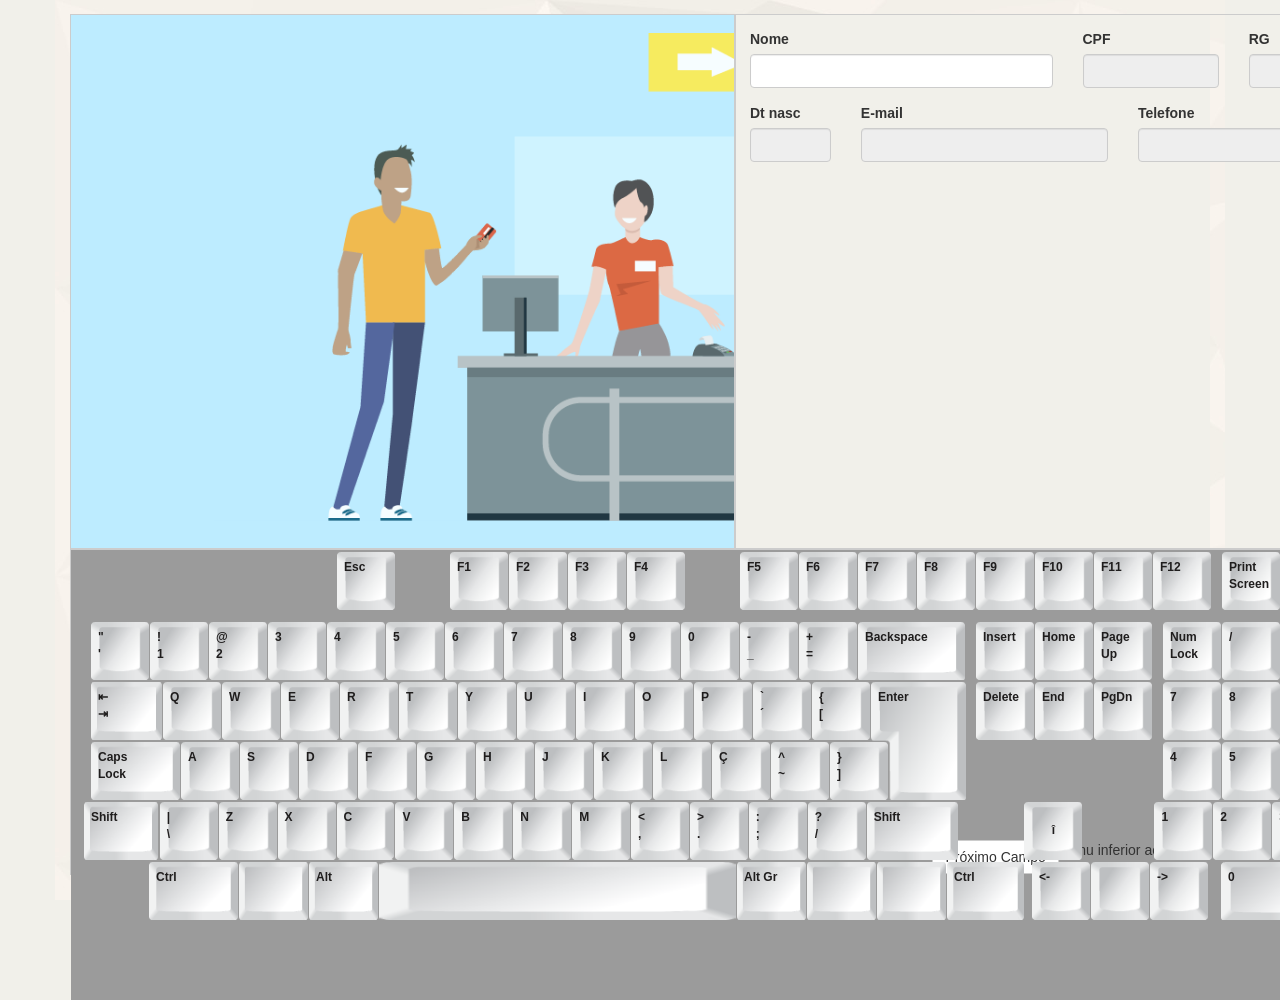
<file: index.html>
<!DOCTYPE html>
<html lang="en">
<head>
    <meta charset="UTF-8">
    <meta http-equiv="X-UA-Compatible" content="IE=edge">
    <meta name="viewport" content="width=device-width, initial-scale=1.0">
    <title>Vendedor cadastro de Clientes</title>
    <link rel="stylesheet" href="style.css">
    <link type="text/css" rel="stylesheet" href="css/bootstrap.min.css" />
    <script src="https://cdnjs.cloudflare.com/ajax/libs/gsap/3.7.0/gsap.min.js"></script>
</head>
<body>

    <section class="container">
        <div class="simulacao">
            <div class="tela" id="tela-1" style="display: none;"> <!-- tela 1 -->
                <div class="content">
                    <div class="wrapper-tela-1">
                        <div class="titulo"><p>Simulação</p></div>
                        <div class="sub-titulo"><h1>Cadastro e manutenção de clientes</h1></div>
                        <div class="enunciado">Aprenda como deve ser feito o cadastro de clientes, inserindo os dados pessoais no banco de dados.</div>
                        <div class="painel">
                            <div class="painel-left">
                                <p>- Utilize o teclado virtual neste exercício, guiando-se pelas teclas luminosas</p>
                                <p>- As teclas amarelas indicam os procedimentos adotados em cada situação</p>
                                <p>- Você terá três chances para executar corretamente o procedimento. Na terceira tentativa, se a resposta for incorreta, mostraremos como resolver a operação.</p>
                                <p>- No final das atividades, seu tutor vai receber um relatório do seu desempenho.</p>                        
                            </div>
                            <div class="painel-hight">
                                <img style="width: 163px;margin-left: 104px;" src="images/exemplo_botao.png" alt="">                        
                            </div>
                        </div>
                        <div class="rodape">
                            <div class="instrucao">
                                <p>Clique no botão <strong>Iniciar</strong> para<br />começar as simulações.</p>
                            </div>
                            <div class="botao-iniciar">
                                <span class="btn btn-primary" id="bt-iniciar">iniciar</span>
                            </div>
                        </div>
                    </div>
                </div>
            </div> <!-- fim tela-1 -->
            <div class="tela" id="tela-2">
                <div class="content">
                    <div class="wrapper-tela-2">
                        <div class="row-1">
                            <div class="left">
                                <section id="animacao">
                                    <div class="camada-1">
                                        <div class="capa">
                                            <p class="capa-titulo"><strong>Simulação</strong>:<br />Cadastro e Manutenção de Clientes</p>
                                        </div>
                                        <div class="balao">
                                            <div class="balao-conteudo">
                                                <p>Realizarei seu cadastro no Sistema!</p>
                                            </div>
                                        </div>
                                        <div class="img">
                                            <img src="images/cena.png" alt="">
                                        </div>                                       
                                    </div>
                                </section>
                            </div>
                            <div class="hight">
                                <form class="formulario">
                                    <div class="row">
                                        <div class="form-group col-lg-6">
                                            <label for="nome">Nome</label>
                                            <input type="text" class="form-control" id="nome" tabindex="1">
                                        </div>
                                        <div class="form-group col-lg-3">
                                            <label for="cpf">CPF</label>
                                            <input type="text" class="form-control" id="cpf" tabindex="2">
                                        </div>
                                        <div class="form-group col-lg-3">
                                            <label for="RG">RG</label>
                                            <input type="text" class="form-control" id="RG" tabindex="3">
                                        </div>
                                    </div>
                                    <div class="row">
                                        <div class="form-group col-lg-2">
                                            <label for="nasc">Dt nasc</label>
                                            <input type="text" class="form-control" id="nasc" tabindex="4">
                                        </div>
                                        <div class="form-group col-lg-5">
                                            <label for="email">E-mail</label>
                                            <input type="email" class="form-control" id="email" tabindex="5">
                                        </div>
                                        <div class="form-group col-lg-5">
                                            <label for="fone">Telefone</label>
                                            <input type="text" class="form-control" id="fone" tabindex="6">
                                        </div>
                                    </div>
                                    <!--<button type="submit" class="btn btn-default">Send invitation</button>-->
                                  </form>                               
                            </div>
                        </div>
                        <div class="row-2">
                            <div class="teclado">
                                <ul class="linha linha-1">
                                    <li class="tecla esc">Esc<span class=""></span></li>
                                    <li class="tecla f1" data-tecla="f1" data-valor="">F1<span class=""></span></li>
                                    <li class="tecla f2" data-tecla="f2" data-valor="">F2<span class=""></span></li>
                                    <li class="tecla f3" data-tecla="f3" data-valor="">F3<span class=""></span></li>
                                    <li class="tecla f4" data-tecla="f4" data-valor="">F4<span class=""></span></li>
                                    <li class="tecla f5" data-tecla="f5" data-valor="">F5<span class=""></span></li>
                                    <li class="tecla f6" data-tecla="f6" data-valor="">F6<span class=""></span></li>
                                    <li class="tecla f7" data-tecla="f7" data-valor="">F7<span class=""></span></li>
                                    <li class="tecla f8" data-tecla="f8" data-valor="">F8<span class=""></span></li>
                                    <li class="tecla f9" data-tecla="f9" data-valor="">F9<span class=""></span></li>
                                    <li class="tecla f10" data-tecla="f10" data-valor="">F10<span class=""></span></li>
                                    <li class="tecla f11" data-tecla="f11" data-valor="">F11<span class=""></span></li>
                                    <li class="tecla f12" data-tecla="f12" data-valor="">F12<span class=""></span></li>
                                    <li class="tecla pscr" data-tecla="pscr" data-valor="">Print<br />Screen<span class=""></span></li>
                                    <li class="tecla scroll" data-tecla="scroll" data-valor="">Scroll<br />Lock<span class=""></span></li>
                                    <li class="tecla pause" data-tecla="pause" data-valor="">Pause<span class=""></span></li>
                                </ul>
                                <ul class="linha linha-2">
                                    <li class="tecla aspas">"<br />'<span class=""></span><span class=""></span></li>
                                    <li class="tecla t1" data-tecla="t1" data-valor="1">!<br />1<span class="maskCampo1"></span></li>
                                    <li class="tecla t2" data-tecla="t2" data-valor="2">@<br />2<span class="maskCampo1"></span></li>
                                    <li class="tecla t3" data-tecla="t3" data-valor="3">3<span class="maskCampo1"></span></li>
                                    <li class="tecla t4" data-tecla="t4" data-valor="4">4<span class="maskCampo1"></span></li>
                                    <li class="tecla t5" data-tecla="t5" data-valor="5">5<span class="maskCampo1"></span></li>
                                    <li class="tecla t6" data-tecla="t6" data-valor="6">6<span class="maskCampo1"></span></li>
                                    <li class="tecla t7" data-tecla="t7" data-valor="7">7<span class="maskCampo1"></span></li>
                                    <li class="tecla t8" data-tecla="t8" data-valor="8">8<span class="maskCampo1"></span></li>
                                    <li class="tecla t9" data-tecla="t9" data-valor="9">9<span class="maskCampo1"></span></li>
                                    <li class="tecla t0" data-tecla="t0" data-valor="0">0<span class="maskCampo1"></span></li>
                                    <li class="tecla hifen" data-tecla="hifen" data-valor="-">-<br />_<span class="maskCampo1"></span></li>
                                    <li class="tecla mais-igual" data-tecla="mais-igual" data-valor="+">+<br />=<span class=""></span></li>
                                    <li class="tecla back" data-tecla="Backspace" data-valor="">Backspace<span class="maskCampo1"></span></li>
                                    <li class="tecla insert" data-tecla="insert" data-valor="">Insert<span class=""></span></li>
                                    <li class="tecla home" data-tecla="home" data-valor="">Home<span class=""></span></li>
                                    <li class="tecla pageup" data-tecla="pageup" data-valor="">Page<br />Up<span class=""></span></li>
                                    <li class="tecla numlock" data-tecla="numlock" data-valor="">Num<br />Lock<span class=""></span></li>
                                    <li class="tecla tn-barra" data-tecla="tn-barra" data-valor="/">/<span class="maskCampo1"></span></li>
                                    <li class="tecla tn-asterisco" data-tecla="tn-asterisco" data-valor="*">*<span class=""></span></li>
                                    <li class="tecla tn-hifen" data-tecla="tn-hifen" data-valor="-">-<span class="maskCampo1"></span></li>
                                </ul>
                                <ul class="linha linha-3">
                                    <li class="tecla tab" data-tecla="tab" data-valor="">⇤<br /> ⇥<span class=""></span></li>
                                    <li class="tecla q" data-tecla="q" data-valor="q">Q<span class="maskCampo1"></span><span class=""></span></li>
                                    <li class="tecla w" data-tecla="w" data-valor="w">W<span class="maskCampo1"></span></li>
                                    <li class="tecla e" data-tecla="e" data-valor="e">E<span class="maskCampo1"></span></li>
                                    <li class="tecla r" data-tecla="r" data-valor="r">R<span class="maskCampo1"></span></li>
                                    <li class="tecla t" data-tecla="t" data-valor="y">T<span class="maskCampo1"></span></li>
                                    <li class="tecla y" data-tecla="y" data-valor="y">Y<span class="maskCampo1"></span></li>
                                    <li class="tecla u" data-tecla="u" data-valor="u">U<span class="maskCampo1"></span></li>
                                    <li class="tecla i" data-tecla="i" data-valor="i">I<span class="maskCampo1"></span></li>
                                    <li class="tecla o" data-tecla="o" data-valor="o">O<span class="maskCampo1"></span></li>
                                    <li class="tecla p" data-tecla="p" data-valor="p">P<span class="maskCampo1"></span></li>
                                    <li class="tecla grave-agudo" data-tecla="grave-agudo" data-valor="">`<br />´<span class=""></span></li>
                                    <li class="tecla chave-colchete-abre" data-tecla="chave-colchete-abre" data-valor="[">{<br />[<span class=""></span></li>
                                    <li class="tecla enter-1" data-tecla="enter-1" data-valor="">Enter<span class="maskCampo1"></span></li>
                                    <li class="tecla delete" data-tecla="delete" data-valor="">Delete<span class=""></span></li>
                                    <li class="tecla end" data-tecla="end" data-valor="">End<span class=""></span></li>
                                    <li class="tecla pgpn" data-tecla="pgpn" data-valor="">PgDn<span class=""></span></li>
                                    <li class="tecla tn7" data-tecla="tn7" data-valor="7">7<span class="maskCampo1"></span></li>
                                    <li class="tecla tn8" data-tecla="tn8" data-valor="8">8<span class="maskCampo1"></span></li>
                                    <li class="tecla tn9" data-tecla="tn9" data-valor="9">9<span class="maskCampo1"></span></li>
                                    <li class="tecla tn-mais" data-tecla="tn-mais" data-valor="+">+<span class=""></span></li>
                                </ul>
                                <ul class="linha linha-4">
                                    <li class="tecla caps" data-tecla="caps-lock" data-valor="">Caps<br />Lock<span class=""></span></li>
                                    <li class="tecla a" data-tecla="a" data-valor="a">A<span class="maskCampo1"></span></li>
                                    <li class="tecla s" data-tecla="s" data-valor="s">S<span class="maskCampo1"></span></li>
                                    <li class="tecla d" data-tecla="d" data-valor="d">D<span class="maskCampo1"></span></li>
                                    <li class="tecla f" data-tecla="f" data-valor="f">F<span class="maskCampo1"></span></li>
                                    <li class="tecla g" data-tecla="g" data-valor="g">G<span class="maskCampo1"></span></li>
                                    <li class="tecla h" data-tecla="h" data-valor="h">H<span class="maskCampo1"></span></li>
                                    <li class="tecla j" data-tecla="j" data-valor="j">J<span class="maskCampo1"></span></li>
                                    <li class="tecla k" data-tecla="k" data-valor="k">K<span class="maskCampo1"></span></li>
                                    <li class="tecla l" data-tecla="l" data-valor="l">L<span class="maskCampo1"></span></li>
                                    <li class="tecla c-" data-tecla="c-" data-valor="ç">Ç<span class="maskCampo1"></span></li>
                                    <li class="tecla ciucun-til" data-tecla="ciucun-til" data-valor="">^<br />~<span class=""></span></li>
                                    <li class="tecla chave-colchete-fecha" data-tecla="chave-colchete-fecha" data-valor="]">}<br />]<span class=""></span></li>
                                    <li class="tecla tn4" data-tecla="tn4" data-valor="4">4<span class="maskCampo1"></span></li>
                                    <li class="tecla tn5" data-tecla="tn5" data-valor="5">5<span class="maskCampo1"></span></li>
                                    <li class="tecla tn6" data-tecla="tn6" data-valor="6">6<span class="maskCampo1"></span></li>
                                    <li class="tecla tn-ponto" data-tecla="tn-ponto" data-valor=".">.<span class="maskCampo1"></span></li>
                                </ul>
                            </ul>
                            <ul class="linha linha-5">
                                <li class="tecla shift" data-tecla="shift" data-valor="">Shift<span class=""></span></li>
                                <li class="tecla pipe-barra" data-tecla="pipe-contrabarra" data-valor="\">|<br />\<span class=""></span></li>
                                <li class="tecla z" data-tecla="z" data-valor="z">Z<span class=""></span><span class=""></span></li>
                                <li class="tecla x" data-tecla="x" data-valor="x">X<span class="maskCampo1"></span></li>
                                <li class="tecla c" data-tecla="c" data-valor="c">C<span class="maskCampo1"></span></li>
                                <li class="tecla v" data-tecla="v" data-valor="v">V<span class="maskCampo1"></span></li>
                                <li class="tecla b" data-tecla="b" data-valor="b">B<span class="maskCampo1"></span></li>
                                <li class="tecla n" data-tecla="n" data-valor="n">N<span class="maskCampo1"></span></li>
                                <li class="tecla m" data-tecla="m" data-valor="m">M<span class="maskCampo1"></span></li>
                                <li class="tecla menor-virgula" data-tecla="menor-virgula" data-valor="&#60;">&#60;<br />,<span class=""></span></li>
                                <li class="tecla maior-ponto" data-tecla="maior-ponto" data-valor="&#62;">&#62;<br />.<span class="maskCampo1"></span></li>
                                <li class="tecla 2pontos-pontov" data-tecla="2pontos-pontov" data-valor=":">:<br />;<span class=""></span></li>
                                <li class="tecla interr-barra" data-tecla="interr-barra" data-valor="?">?<br />/<span class="maskCampo1"></span></li>
                                <li class="tecla shift2" data-tecla="shift2" data-valor="">Shift<span class=""></span></li>                                
                                <li class="tecla seta-cima" data-tecla="seta-cima" data-valor="">&#238<span class=""></span></li>
                                <li class="tecla tn1" data-tecla="tn1" data-valor="1">1<span class="maskCampo1"></span></li>
                                <li class="tecla tn2" data-tecla="tn2" data-valor="2">2<span class="maskCampo1"></span></li>
                                <li class="tecla tn3" data-tecla="tn3" data-valor="3">3<span class="maskCampo1"></span></li>
                                <li class="tecla enter-2" data-tecla="enter-2" data-valor="">Enter<span class="maskCampo1"></span></li>
                            </ul>
                            <ul class="linha linha-6">
                                <li class="tecla control-1" data-tecla="control-1" data-valor="">Ctrl<span class=""></span></li>
                                <li class="tecla fn1" data-tecla="fn1" data-valor=""><span class=""></span></li>
                                <li class="tecla alt" data-tecla="alt" data-valor="">Alt<span class=""></span></li>
                                <li class="tecla barra-espaco" data-tecla="barra-espaco" data-valor=" "><span class="maskCampo1"></span></li>
                                <li class="tecla alt-gr" data-tecla="alt-gr" data-valor="">Alt Gr<span class=""></span></li>
                                <li class="tecla fn2" data-tecla="fn2" data-valor=""><span class=""></span></li>
                                <li class="tecla sem-uso-1" data-tecla="sem-uso-1" data-valor=""><span class=""></span></li>
                                <li class="tecla control-2" data-tecla="control-2" data-valor="">Ctrl<span class=""></span></li>
                                <li class="tecla seta-esq" data-tecla="seta-esq" data-valor="">&#60;-<span class=""></span></li>
                                <li class="tecla seta-baixo" data-tecla="seta-baixo" data-valor=""><span class=""></span></li>
                                <li class="tecla seta-direi" data-tecla="seta-direi" data-valor="">-&#62;<span class=""></span></li>
                                <li class="tecla tn0" data-tecla="tn0" data-valor="0">0<span class="maskCampo1"></span></li>
                                <li class="tecla tn-virgula" data-tecla="tn-virgula" data-valor=",">,<span class=""></span></li>
                            </ul>
                            </div>
                        </div>
                        <div class="row-3">
                            <button class="btn btn-default" id="bt-proximo-campo">Próximo Campo</button>
                            menu inferior ao teclado
                        </div>
                    </div>
                </div>
            </div>
        </div>
    </section>

<script type="text/javascript" src="js/jquery-2.2.2.min.js"></script>
<script type="text/javascript" src="js/bootstrap.min.js"></script>
<script src="script.js"></script>    
</body>
</html>
</file>
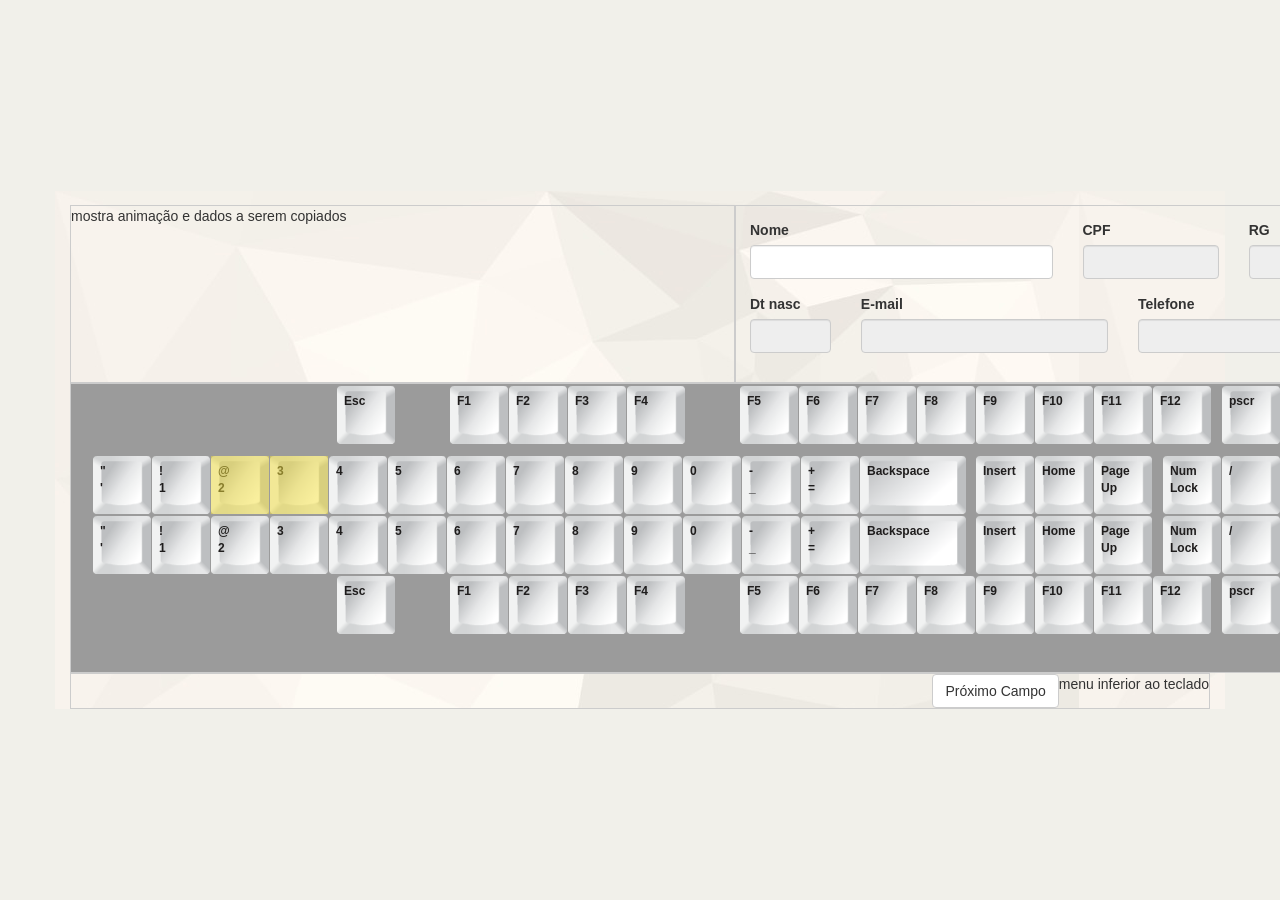
<file: versoes_anteriores/_versao_ate_12jul2021/index.html>
<!DOCTYPE html>
<html lang="en">
<head>
    <meta charset="UTF-8">
    <meta http-equiv="X-UA-Compatible" content="IE=edge">
    <meta name="viewport" content="width=device-width, initial-scale=1.0">
    <title>Vendedor cadastro de Clientes</title>
    <link rel="stylesheet" href="style.css">
    <link type="text/css" rel="stylesheet" href="css/bootstrap.min.css" />
</head>
<body>

    <section class="container">
        <div class="simulacao">
            <div class="tela" id="tela-1"> <!-- tela 1 -->
                <div class="content">
                    <div class="wrapper-tela-1">
                        <div class="titulo"><p>Simulação</p></div>
                        <div class="sub-titulo"><h1>Cadastro e manutenção de clientes</h1></div>
                        <div class="enunciado">Aprenda como deve ser feito o cadastro de clientes, inserindo os dados pessoais no banco de dados.</div>
                        <div class="painel">
                            <div class="painel-left">
                                <p>- Utilize o teclado virtual neste exercício, guiando-se pelas teclas luminosas</p>
                                <p>- As teclas amarelas indicam os procedimentos adotados em cada situação</p>
                                <p>- Você terá três chances para executar corretamente o procedimento. Na terceira tentativa, se a resposta for incorreta, mostraremos como resolver a operação.</p>
                                <p>- No final das atividades, seu tutor vai receber um relatório do seu desempenho.</p>                        
                            </div>
                            <div class="painel-hight">
                                <img style="width: 163px;margin-left: 104px;" src="images/exemplo_botao.png" alt="">                        
                            </div>
                        </div>
                        <div class="rodape">
                            <div class="instrucao">
                                <p>Clique no botão <strong>Iniciar</strong> para<br />começar as simulações.</p>
                            </div>
                            <div class="botao-iniciar">
                                <span class="btn btn-primary">iniciar</span>
                            </div>
                        </div>
                    </div>
                </div>
            </div> <!-- fim tela-1 -->
            <div class="tela" id="tela-2">
                <div class="content">
                    <div class="wrapper-tela-2">
                        <div class="row-1">
                            <div class="left">
                                mostra animação e dados a serem copiados
                            </div>
                            <div class="hight">
                                <form class="formulario">
                                    <div class="row">
                                        <div class="form-group col-lg-6">
                                            <label for="nome">Nome</label>
                                            <input type="text" class="form-control" id="nome" tabindex="1">
                                        </div>
                                        <div class="form-group col-lg-3">
                                            <label for="cpf">CPF</label>
                                            <input type="text" class="form-control" id="cpf" tabindex="2">
                                        </div>
                                        <div class="form-group col-lg-3">
                                            <label for="RG">RG</label>
                                            <input type="text" class="form-control" id="RG" tabindex="3">
                                        </div>
                                    </div>
                                    <div class="row">
                                        <div class="form-group col-lg-2">
                                            <label for="nasc">Dt nasc</label>
                                            <input type="text" class="form-control" id="nasc" tabindex="4">
                                        </div>
                                        <div class="form-group col-lg-5">
                                            <label for="email">E-mail</label>
                                            <input type="email" class="form-control" id="email" tabindex="5">
                                        </div>
                                        <div class="form-group col-lg-5">
                                            <label for="fone">Telefone</label>
                                            <input type="text" class="form-control" id="fone" tabindex="6">
                                        </div>
                                    </div>
                                    <!--<button type="submit" class="btn btn-default">Send invitation</button>-->
                                  </form>                               
                            </div>
                        </div>
                        <div class="row-2">
                            <div class="teclado">
                                <ul class="linha linha-1">
                                    <li class="tecla esc">Esc</li>
                                    <li class="tecla f1">F1</li>
                                    <li class="tecla f2">F2</li>
                                    <li class="tecla f3">F3</li>
                                    <li class="tecla f4">F4</li>
                                    <li class="tecla f5">F5</li>
                                    <li class="tecla f6">F6</li>
                                    <li class="tecla f7">F7</li>
                                    <li class="tecla f8">F8</li>
                                    <li class="tecla f9">F9</li>
                                    <li class="tecla f10">F10</li>
                                    <li class="tecla f11">F11</li>
                                    <li class="tecla f12">F12</li>
                                    <li class="tecla pscr">pscr</li>
                                    <li class="tecla scroll">Scroll</li>
                                    <li class="tecla pause">Pause</li>
                                </ul>
                                <ul class="linha linha-2">
                                    <li class="tecla aspas">"<br />'</li>
                                    <li class="tecla t1">
                                        !
                                        <br />
                                        1
                                        <span class="mascara esconde"></span>
                                    </li>
                                    <li class="tecla t2">
                                        @<br />
                                        2
                                        <span class="mascara"></span>
                                    </li>
                                    <li class="tecla 3">
                                        3
                                        <span class="mascara"></span>
                                    </li>
                                    <li class="tecla 4">4</li>
                                    <li class="tecla 5">5</li>
                                    <li class="tecla 6">6</li>
                                    <li class="tecla 7">7</li>
                                    <li class="tecla 8">8</li>
                                    <li class="tecla 9">9</li>
                                    <li class="tecla 0">0</li>
                                    <li class="tecla hifen">-<br />_</li>
                                    <li class="tecla mais">+<br />=</li>
                                    <li class="tecla back">Backspace</li>
                                    <li class="tecla ins">Insert</li>
                                    <li class="tecla home">Home</li>
                                    <li class="tecla pageup">Page<br />Up</li>
                                    <li class="tecla numlock">Num<br />Lock</li>
                                    <li class="tecla barra">/</li>
                                    <li class="tecla asterisco">*</li>
                                    <li class="tecla menos">-</li>
                                </ul>
                                <ul class="linha linha-3">
                                    <li class="tecla aspas">"<br />'</li>
                                    <li class="tecla 1">!<br />1</li>
                                    <li class="tecla 2">@<br />2</li>
                                    <li class="tecla 3">3</li>
                                    <li class="tecla 4">4</li>
                                    <li class="tecla 5">5</li>
                                    <li class="tecla 6">6</li>
                                    <li class="tecla 7">7</li>
                                    <li class="tecla 8">8</li>
                                    <li class="tecla 9">9</li>
                                    <li class="tecla 0">0</li>
                                    <li class="tecla hifen">-<br />_</li>
                                    <li class="tecla mais">+<br />=</li>
                                    <li class="tecla back">Backspace</li>
                                    <li class="tecla ins">Insert</li>
                                    <li class="tecla home">Home</li>
                                    <li class="tecla pageup">Page<br />Up</li>
                                    <li class="tecla numlock">Num<br />Lock</li>
                                    <li class="tecla barra">/</li>
                                    <li class="tecla asterisco">*</li>
                                    <li class="tecla menos">-</li>
                                </ul>
                                <ul class="linha linha-4">
                                    <li class="tecla esc">Esc</li>
                                    <li class="tecla f1">F1</li>
                                    <li class="tecla f2">F2</li>
                                    <li class="tecla f3">F3</li>
                                    <li class="tecla f4">F4</li>
                                    <li class="tecla f5">F5</li>
                                    <li class="tecla f6">F6</li>
                                    <li class="tecla f7">F7</li>
                                    <li class="tecla f8">F8</li>
                                    <li class="tecla f9">F9</li>
                                    <li class="tecla f10">F10</li>
                                    <li class="tecla f11">F11</li>
                                    <li class="tecla f12">F12</li>
                                    <li class="tecla pscr">pscr</li>
                                    <li class="tecla scroll">Scroll</li>
                                    <li class="tecla pause">Pause</li>
                                </ul>
                            </div>
                        </div>
                        <div class="row-3">
                            <button class="btn btn-default" id="bt-proximo-campo">Próximo Campo</button>
                            menu inferior ao teclado
                        </div>
                    </div>
                </div>
            </div>
        </div>
    </section>

<script type="text/javascript" src="js/jquery-2.2.2.min.js"></script>
<script type="text/javascript" src="js/bootstrap.min.js"></script>
<script src="script.js"></script>    
</body>
</html>
</file>
<file: style.css>
@import url('https://fonts.googleapis.com/css2?family=Signika+Negative:wght@300;400;700&display=swap');

* {
    margin: 0;
    padding: 0;
    box-sizing: border-box;
}

body {
    width: 100vw;
    height: 100vh;
    display: flex;
    justify-content: center;
    /*align-items: center;*/
    background-color:rgb(241, 240, 234) !important;
    
}

.container {
    padding-top: 1em;
    background: url(/images/background_simulador_vendas.jpg);
}

.rodape {
    width: 100%;
    display: flex;
    align-items: center;
    justify-content: flex-end;
}

.rodape .instrucao, .botao-iniciar {
    margin-right: 1em;
}

.painel {
    display: flex;
    align-items: center;
    justify-content: center;
    padding: 25px;
    border: solid thin rgb(43, 31, 31);
    margin: 10px 0px;
}

#tela-1 {
    position: absolute;
    z-index: 3;
    background-color: rgb(255 255 255) !important;
    padding: 3em;
    box-shadow: 2px 2px 5px 5px #ddd;
    overflow: hidden;
}

#nome {
    text-transform: capitalize;
    font-size: 1.2em;
    font-weight: 700;
}



#tela-2 {
    z-index: 2;
    background-color: rgb(241, 240, 234) !important;
}

.wrapper-tela-2 .row-1 {
    display: flex;
    justify-content:space-between;
    width: 1330px;
}

.wrapper-tela-2 .row-2 {
    display: flex;
    justify-content:center;
}

.wrapper-tela-2 .row-3 {
    display: flex;
    justify-content: flex-end;
}

.wrapper-tela-2 .row-1 .left {
    height: 535px;
    position: relative;
    width: 50%;
    display: flex;
    border: solid thin #ccc;
    overflow: hidden;
    background-color: #bdecff;
}

.wrapper-tela-2 .row-1 .left #animacao {
    position: absolute;
    margin-left: 10px;
    height: 100%;;
}

.wrapper-tela-2 .row-1 .hight {
    width: 50%;
    display: flex;
    border: solid thin #ccc;
}

.wrapper-tela-2 .row-2 {
    /*width: 100%;*/
    display: flex;
    border: solid thin #ccc;
    width: 980px;
    width: 1330px;
    height: 290px;
}

.wrapper-tela-2 .row-3 {
    width: 100%;
    display: flex;
    border: solid thin #ccc;
}

.formulario {
    padding: 1em;
}

.teclado {
    display: flex;
    flex-direction: column;
    width: 100%;
    background-color: #9b9b9b;
    height: 450px;
}

.linha {
    display: flex;
    list-style: none;
    justify-content: end;
}

.linha-4 {    
    margin-top: -60px;
    margin-bottom: 0 !important;
}

.linha-5 {    
    margin-bottom: 0 !important;
}

.linha-6 {
    margin-top: -60px;
}

ul.linha li {
    box-sizing: border-box;
    display: inline-block;
}

.tecla {
    width: 58px;
    height: 58px;
    position: relative;
    color: rgb(31, 29, 29);
    font-weight: bold;
    -webkit-touch-callout: none; /* iOS Safari */
      -webkit-user-select: none; /* Safari */
       -khtml-user-select: none; /* Konqueror HTML */
         -moz-user-select: none; /* Old versions of Firefox */
          -ms-user-select: none; /* Internet Explorer/Edge */
              user-select: none; /* Non-prefixed version, currently
                                    supported by Chrome, Edge, Opera and Firefox */
}
 .tecla-normal {
     display: flex;
     justify-content: end;
     background: url(images/tlc1_2.png) no-repeat;
     background-size: contain;
     padding: 9px 11px;

 }

 .tecla-dupla {
    display: flex;
    justify-content: end;
    background: url(images/tlc3.png) no-repeat;
    background-size: contain;
    padding: 9px 11px;
    width: 66px;
    height: 66px;
 }

 ul>li {
    position: relative;
    cursor: pointer;
    background-image: url(images/tlc1.png);    
    background-size: contain;
    font-size: 12px;
    display: block;
    float: left;
    box-sizing: border-box;
    width: 66px;
    height: 66px;
    margin-top: 2px;
    margin-right: 1px;
    padding: 7px;
    color: #999;
}

.esc, .aspas, .tab, .caps, .shift, .control-1 {
    margin-left: 13px;
}
.f1, .f5 {    
    margin-left: 54px;
}

.caps {
    width: 89px;
    background-image: url(images/tlc3.png) !important;
    background-size: 89px 58px;
    background-repeat: no-repeat;

}

.pscr,.numlock {
    margin-left: 10px;
}

.back {
    width: 115px;
    background-image: url(images/tlc3.png) !important;
    background-size: 107px 59px;
    background-repeat: no-repeat;
}

.tab {
    width: 71px;
    background-image: url(images/tlc3.png) !important;
    background-size: 71px 58px;
    background-repeat: no-repeat;
}

.shift {
    width: 75px;
    background-image: url(images/tlc3.png) !important;
    background-size: 74px 58px;
    background-repeat: no-repeat;
}


.shift2 {
    width: 104px;
    background-image: url(images/tlc3.png) !important;
    background-size: 91px 58px;
    background-repeat: no-repeat;
}

.enter-1 {
    width: 95px;
    height: 118px;
    background-image: url(images/tlc2.png) !important;
    background-size: cover;
    background-repeat: no-repeat;
    margin-right: 10px;
}

.enter-2 {
    width: 58px;
    height: 118px;
    background-image: url(images/enter-1.png) !important;
    background-size: 58px 119px;
    background-repeat: no-repeat;
    margin-right: 10px;
}

.pgpn {
    margin-right: 11px;
}

.insert {    
    margin-left: 2px;
}

.tn0 {
    margin-left: 12px;
}
.tn4 {
    margin-left: 274px;
}

.seta-cima {
    display: flex !important;
    justify-content: center;
    align-items: center;
    margin-left: 53px;  
}

.tn0 {
    margin-left: 12px;
    width: 118px;
    background-image: url(images/tlc3.png) !important;
    background-size: 117px 59px;
    background-repeat: no-repeat; 
}

.tn1 {
    margin-left: 71px;
}

.fn1, .fn2, .alt, .alt-gr, .sem-uso-1 {
    width: 69px;
    background-image: url(images/tlc3.png) !important;
    background-size: 69px 58px;
    background-repeat: no-repeat;
}

.control-2 {
    width: 77px;
    background-image: url(images/tlc3.png) !important;
    background-size: 77px 58px;
    background-repeat: no-repeat;
}

.seta-esq {    
    margin-left: 7px;
}

.barra-espaco {
    width: 357px;
    background-image: url(images/tlc3.png) !important;
    background-size: 357px 58px;
    background-repeat: no-repeat; 
}

.control-1 {
    width: 89px;
    background-image: url(images/tlc3.png) !important;
    background-size: 89px 58px;
    background-repeat: no-repeat;    
}

.linha-2, .linha-3, .linha-3 {
    margin: 0;
}



.form-control {
    border-radius: none !important;
}

.mascara {
    width: 100%;
    height: 100%;
    /*background-color: rgb(243, 223, 60, .5);*/
    background-color: rgb(243, 223, 60);
    position: absolute;
    top: 0;
    left: 0;
    z-index: 2;
    transition: opacity .5s linear;
    opacity: .5
}



.esconde {
    transition: opacity .5s linear;
    opacity: 0;
}

.mostra {
    transition: opacity .5s linear;
    opacity: 1;
}

.esconde-tela-1 {
    transition: opacity, height .5 linear;
    opacity: 0;
    height: 0;
    width: 0;
    z-index: 1 !important;
    padding: 0;
}

canvas {
    width: 700px;
    height: 450px;
    border: solid thin #ccc;
}


.capa {
    width: 200px;
    height: 90px;
    background-color: rgba(100, 148, 237, 0.363);
    font-size: 1.2em;
    padding: 10px;
    text-align: center;
    position: absolute;
    left: -650px;
    opacity: 0;
}

.balao {
    position: absolute;
    width: 188px;
    height: 150px;
    margin-left: 264px;
    margin-top: 54px;
    opacity: 0;
    background: url('images/balao.png');
    background-repeat: no-repeat;
    background-size: contain;
    overflow: hidden;
}

.balao-conteudo {
    position: inherit;
    width: inherit;
    height: inherit;
    padding: 1em;
    font-family: 'Signika Negative', sans-serif;
    font-weight: 600;
    font-size: 1.3em;
    text-align: center;
}
</file>
<file: versoes_anteriores/_versao_ate_12jul2021/style.css>
* {
    margin: 0;
    padding: 0;
    box-sizing: border-box;
}

body {
    width: 100vw;
    height: 100vh;
    display: flex;
    justify-content: center;
    align-items: center;
    background-color:rgb(241, 240, 234) !important;
    
}

.container {
    padding-top: 1em;
    background: url(/images/background_simulador_vendas.jpg);
}

.rodape {
    width: 100%;
    display: flex;
    align-items: center;
    justify-content: flex-end;
}

.rodape .instrucao, .botao-iniciar {
    margin-right: 1em;
}

.painel {
    display: flex;
    align-items: center;
    justify-content: center;
    padding: 25px;
    border: solid thin rgb(43, 31, 31);
    margin: 10px 0px;
}

#tela-1 {
    display: none !important;
}

.wrapper-tela-2 .row-1 {
    display: flex;
    justify-content:space-between;
    width: 1330px;
}

.wrapper-tela-2 .row-2 {
    display: flex;
    justify-content:center;
}

.wrapper-tela-2 .row-3 {
    display: flex;
    justify-content: flex-end;
}

.wrapper-tela-2 .row-1 .left {
    width: 50%;
    display: flex;
    border: solid thin #ccc;
}

.wrapper-tela-2 .row-1 .hight {
    width: 50%;
    display: flex;
    border: solid thin #ccc;
}

.wrapper-tela-2 .row-2 {
    /*width: 100%;*/
    display: flex;
    border: solid thin #ccc;
    width: 980px;
    width: 1330px;
    height: 290px;
}

.wrapper-tela-2 .row-3 {
    width: 100%;
    display: flex;
    border: solid thin #ccc;
}

.formulario {
    padding: 1em;
}

.teclado {
    display: flex;
    flex-direction: column;
    width: 100%;
    background-color: #9b9b9b;
}

.linha {
    display: flex;
    list-style: none;
    justify-content: end;
}

ul.linha li {
    box-sizing: border-box;
    display: inline-block;
}

.tecla {
    width: 58px;
    height: 58px;
    position: relative;
    color: rgb(31, 29, 29);
    font-weight: bold;
}
 .tecla-normal {
     display: flex;
     justify-content: end;
     background: url(images/tlc1_2.png) no-repeat;
     background-size: contain;
     padding: 9px 11px;

 }

 .tecla-dupla {
    display: flex;
    justify-content: end;
    background: url(images/tlc3.png) no-repeat;
    background-size: contain;
    padding: 9px 11px;
    width: 66px;
    height: 66px;
 }

 ul>li {
    position: relative;
    cursor: pointer;
    background-image: url(images/tlc1.png);    
    background-size: contain;
    font-size: 12px;
    display: block;
    float: left;
    box-sizing: border-box;
    width: 66px;
    height: 66px;
    margin-top: 2px;
    margin-right: 1px;
    padding: 7px;
    color: #999;
}

.esc, .aspas {
    margin-left: 13px;
}
.f1, .f5 {    
    margin-left: 54px;
}

.pscr,.numlock {
    margin-left: 10px;
}

.back {
    width: 106px;
    height: 58px;
    background-image: url(images/tlc3.png) !important;
    margin-right: 10px;    
    background-size: contain;
}

.linha-2, .linha-3, .linha-3 {
    margin: 0;
}

.form-control {
    border-radius: none !important;
}

.mascara {
    width: 100%;
    height: 100%;
    /*background-color: rgb(243, 223, 60, .5);*/
    background-color: rgb(243, 223, 60);
    position: absolute;
    top: 0;
    left: 0;
    z-index: 2;
    transition: opacity .5s linear;
    opacity: .5;
}



.esconde {
    transition: opacity .5s linear;
    opacity: 0;
}

.mostra {
    transition: opacity .5s linear;
    opacity: 1;
}
</file>
